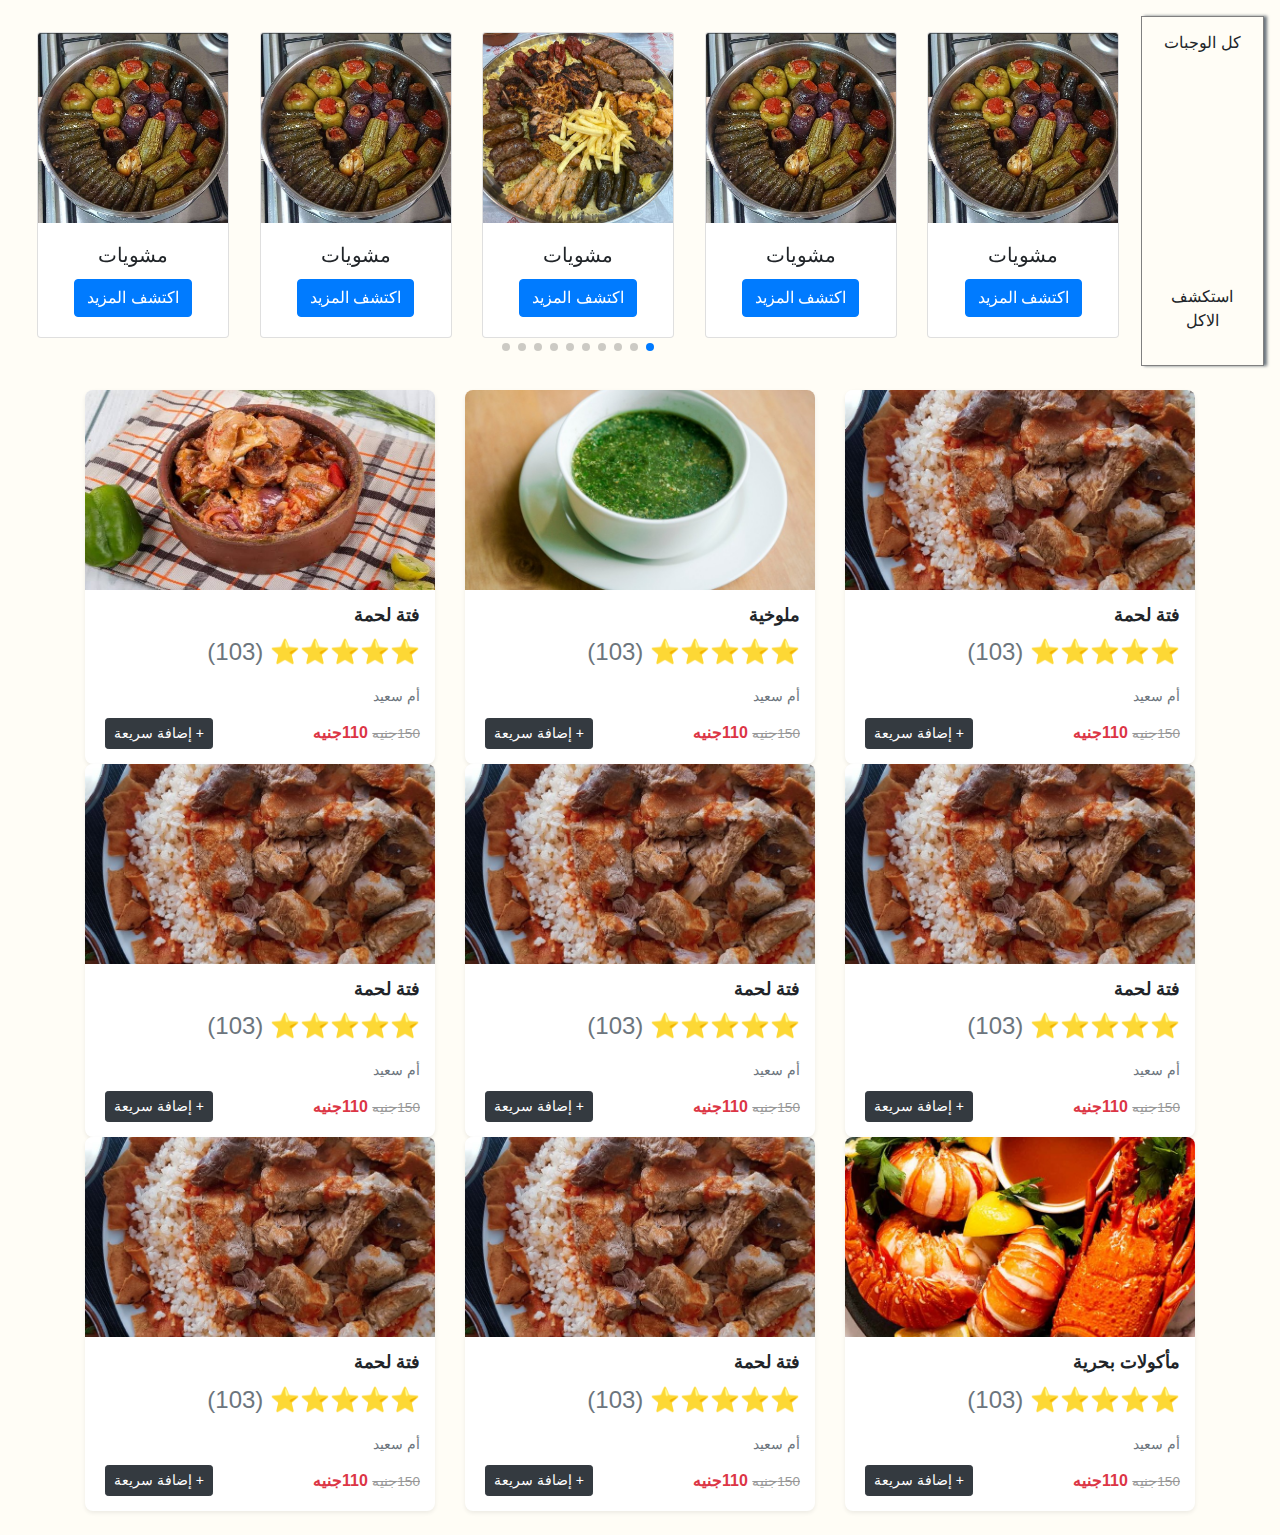
<file: part2/index.html>
<!DOCTYPE html>
<html lang="ar" dir="rtl">
  <head>
    <meta charset="UTF-8" />
    <meta name="viewport" content="width=device-width, initial-scale=1.0" />
    <title>بطاقة المنتج</title>
    <!-- Bootstrap CSS -->
    <link
      rel="stylesheet"
      href="https://maxcdn.bootstrapcdn.com/bootstrap/4.5.2/css/bootstrap.min.css"
    />
    <!-- Custom CSS -->
    <link rel="stylesheet" href="style.css" />
    <link
      rel="stylesheet"
      href="https://cdn.jsdelivr.net/npm/swiper@11/swiper-bundle.min.css"
    />
  </head>
  <body>
    <div class="meal_swipper d-flex m-3">
      <!-- Slider main container -->
      <div class="title p-3">
        <h5>كل الوجبات</h5>
        <p>استكشف الاكل</p>
      </div>
      <div class="swiper p-3">
        <!-- Additional required wrapper -->
        <div class="swiper-wrapper">
          <!-- Slides -->

          <div class="swiper-slide">
            <div class="card" style="width: 12rem">
              <img
                src="/imgs/Food/dish (5).jpeg"
                class="card-img-top img-fluid"
                alt="..."
              />
              <div class="card-body text-center">
                <h5 class="card-title">مشويات</h5>
                <a href="#" class="btn btn-primary">اكتشف المزيد</a>
              </div>
            </div>
          </div>
          <div class="swiper-slide">
            <div class="card" style="width: 12rem">
              <img
                src="/imgs/Food/dish (5).jpeg"
                class="card-img-top img-fluid"
                alt="..."
              />
              <div class="card-body text-center">
                <h5 class="card-title">مشويات</h5>
                <a href="#" class="btn btn-primary">اكتشف المزيد</a>
              </div>
            </div>
          </div>
          <div class="swiper-slide">
            <div class="card" style="width: 12rem">
              <img
                src="/imgs/Food/dish (6).jpeg"
                class="card-img-top img-fluid"
                alt="..."
              />
              <div class="card-body text-center">
                <h5 class="card-title">مشويات</h5>
                <a href="#" class="btn btn-primary">اكتشف المزيد</a>
              </div>
            </div>
          </div>
          <div class="swiper-slide">
            <div class="card" style="width: 12rem">
              <img
                src="/imgs/Food/dish (5).jpeg"
                class="card-img-top img-fluid"
                alt="..."
              />
              <div class="card-body text-center">
                <h5 class="card-title">مشويات</h5>
                <a href="#" class="btn btn-primary">اكتشف المزيد</a>
              </div>
            </div>
          </div>
          <div class="swiper-slide">
            <div class="card" style="width: 12rem">
              <img
                src="/imgs/Food/dish (5).jpeg"
                class="card-img-top img-fluid"
                alt="..."
              />
              <div class="card-body text-center">
                <h5 class="card-title">مشويات</h5>
                <a href="#" class="btn btn-primary">اكتشف المزيد</a>
              </div>
            </div>
          </div>
          <div class="swiper-slide">
            <div class="card" style="width: 12rem">
              <img
                src="/imgs/Food/dish (5).jpeg"
                class="card-img-top img-fluid"
                alt="..."
              />
              <div class="card-body text-center">
                <h5 class="card-title">مشويات</h5>
                <a href="#" class="btn btn-primary">اكتشف المزيد</a>
              </div>
            </div>
          </div>
          <div class="swiper-slide">
            <div class="card" style="width: 12rem">
              <img
                src="/imgs/Food/dish (5).jpeg"
                class="card-img-top img-fluid"
                alt="..."
              />
              <div class="card-body text-center">
                <h5 class="card-title">مشويات</h5>
                <a href="#" class="btn btn-primary">اكتشف المزيد</a>
              </div>
            </div>
          </div>
          <div class="swiper-slide">
            <div class="card" style="width: 12rem">
              <img
                src="/imgs/Food/dish (5).jpeg"
                class="card-img-top img-fluid"
                alt="..."
              />
              <div class="card-body text-center">
                <h5 class="card-title">مشويات</h5>
                <a href="#" class="btn btn-primary">اكتشف المزيد</a>
              </div>
            </div>
          </div>
          <div class="swiper-slide">
            <div class="card" style="width: 12rem">
              <img
                src="/imgs/Food/dish (5).jpeg"
                class="card-img-top img-fluid"
                alt="..."
              />
              <div class="card-body text-center">
                <h5 class="card-title">مشويات</h5>
                <a href="#" class="btn btn-primary">اكتشف المزيد</a>
              </div>
            </div>
          </div>
          <div class="swiper-slide">
            <div class="card" style="width: 12rem">
              <img
                src="/imgs/Food/dish (5).jpeg"
                class="card-img-top img-fluid"
                alt="..."
              />
              <div class="card-body text-center">
                <h5 class="card-title">مشويات</h5>
                <a href="#" class="btn btn-primary">اكتشف المزيد</a>
              </div>
            </div>
          </div>
          ...
        </div>
        <!-- If we need pagination -->
        <div class="swiper-pagination"></div>

        <!-- If we need navigation buttons -->

        <!-- If we need scrollbar -->
      </div>
    </div>
    <div class="container my-4">
      <div class="row">
        <div class="col-md-4">
          <div class="product-card shadow-sm">
            <!-- Product Image and Labels -->
            <div class="product-img-container">
              <img
                src="/imgs/Food/dish (2).jpeg"
                alt="فتة لحمة"
                class="product-img"
              />
            </div>
            <!-- Product Details -->
            <div class="product-details">
              <h5 class="product-title">فتة لحمة</h5>
              <p class="rating">
                <span>⭐⭐⭐⭐⭐</span> <span class="review-count">(103)</span>
              </p>
              <p class="product-maker">أم سعيد</p>
              <!-- Size Options -->
              <!-- <div class="size-options">
              <label>الحجم:</label>
              <button class="btn btn-outline-secondary btn-sm">لفرد واحد</button>
              <button class="btn btn-outline-secondary btn-sm">لشخصين</button>
            </div> -->
              <!-- Price and Action Buttons -->
              <div
                class="price-actions d-flex justify-content-between align-items-center"
              >
                <div class="price">
                  <del>150جنيه</del>
                  <span class="discounted-price">110جنيه</span>
                </div>
                <div class="action-buttons">
                  <!-- <button class="btn btn-warning btn-sm">اشتراك</button> -->
                  <button class="btn btn-dark btn-sm">+ إضافة سريعة</button>
                </div>
              </div>
            </div>
          </div>
        </div>
        <div class="col-md-4">
          <div class="product-card shadow-sm">
            <!-- Product Image and Labels -->
            <div class="product-img-container">
              <img
                src="/imgs/Food/dish (1).jpg"
                alt="ملوخية"
                class="product-img"
              />
            </div>
            <!-- Product Details -->
            <div class="product-details">
              <h5 class="product-title">ملوخية</h5>
              <p class="rating">
                <span>⭐⭐⭐⭐⭐</span> <span class="review-count">(103)</span>
              </p>
              <p class="product-maker">أم سعيد</p>
              <!-- Size Options -->
              <!-- <div class="size-options">
              <label>الحجم:</label>
              <button class="btn btn-outline-secondary btn-sm">لفرد واحد</button>
              <button class="btn btn-outline-secondary btn-sm">لشخصين</button>
            </div> -->
              <!-- Price and Action Buttons -->
              <div
                class="price-actions d-flex justify-content-between align-items-center"
              >
                <div class="price">
                  <del>150جنيه</del>
                  <span class="discounted-price">110جنيه</span>
                </div>
                <div class="action-buttons">
                  <!-- <button class="btn btn-warning btn-sm">اشتراك</button> -->
                  <button class="btn btn-dark btn-sm">+ إضافة سريعة</button>
                </div>
              </div>
            </div>
          </div>
        </div>
        <div class="col-md-4">
          <div class="product-card shadow-sm">
            <!-- Product Image and Labels -->
            <div class="product-img-container">
              <img
                src="/imgs/Food/dish (2).jpg"
                alt="فتة لحمة"
                class="product-img"
              />
            </div>
            <!-- Product Details -->
            <div class="product-details">
              <h5 class="product-title">فتة لحمة</h5>
              <p class="rating">
                <span>⭐⭐⭐⭐⭐</span> <span class="review-count">(103)</span>
              </p>
              <p class="product-maker">أم سعيد</p>
              <!-- Size Options -->
              <!-- <div class="size-options">
              <label>الحجم:</label>
              <button class="btn btn-outline-secondary btn-sm">لفرد واحد</button>
              <button class="btn btn-outline-secondary btn-sm">لشخصين</button>
            </div> -->
              <!-- Price and Action Buttons -->
              <div
                class="price-actions d-flex justify-content-between align-items-center"
              >
                <div class="price">
                  <del>150جنيه</del>
                  <span class="discounted-price">110جنيه</span>
                </div>
                <div class="action-buttons">
                  <!-- <button class="btn btn-warning btn-sm">اشتراك</button> -->
                  <button class="btn btn-dark btn-sm">+ إضافة سريعة</button>
                </div>
              </div>
            </div>
          </div>
        </div>
        <div class="col-md-4">
          <div class="product-card shadow-sm">
            <!-- Product Image and Labels -->
            <div class="product-img-container">
              <img
                src="/imgs/Food/dish (2).jpeg"
                alt="فتة لحمة"
                class="product-img"
              />
            </div>
            <!-- Product Details -->
            <div class="product-details">
              <h5 class="product-title">فتة لحمة</h5>
              <p class="rating">
                <span>⭐⭐⭐⭐⭐</span> <span class="review-count">(103)</span>
              </p>
              <p class="product-maker">أم سعيد</p>
              <!-- Size Options -->
              <!-- <div class="size-options">
              <label>الحجم:</label>
              <button class="btn btn-outline-secondary btn-sm">لفرد واحد</button>
              <button class="btn btn-outline-secondary btn-sm">لشخصين</button>
            </div> -->
              <!-- Price and Action Buttons -->
              <div
                class="price-actions d-flex justify-content-between align-items-center"
              >
                <div class="price">
                  <del>150جنيه</del>
                  <span class="discounted-price">110جنيه</span>
                </div>
                <div class="action-buttons">
                  <!-- <button class="btn btn-warning btn-sm">اشتراك</button> -->
                  <button class="btn btn-dark btn-sm">+ إضافة سريعة</button>
                </div>
              </div>
            </div>
          </div>
        </div>
        <div class="col-md-4">
          <div class="product-card shadow-sm">
            <!-- Product Image and Labels -->
            <div class="product-img-container">
              <img
                src="/imgs/Food/dish (2).jpeg"
                alt="فتة لحمة"
                class="product-img"
              />
            </div>
            <!-- Product Details -->
            <div class="product-details">
              <h5 class="product-title">فتة لحمة</h5>
              <p class="rating">
                <span>⭐⭐⭐⭐⭐</span> <span class="review-count">(103)</span>
              </p>
              <p class="product-maker">أم سعيد</p>
              <!-- Size Options -->
              <!-- <div class="size-options">
              <label>الحجم:</label>
              <button class="btn btn-outline-secondary btn-sm">لفرد واحد</button>
              <button class="btn btn-outline-secondary btn-sm">لشخصين</button>
            </div> -->
              <!-- Price and Action Buttons -->
              <div
                class="price-actions d-flex justify-content-between align-items-center"
              >
                <div class="price">
                  <del>150جنيه</del>
                  <span class="discounted-price">110جنيه</span>
                </div>
                <div class="action-buttons">
                  <!-- <button class="btn btn-warning btn-sm">اشتراك</button> -->
                  <button class="btn btn-dark btn-sm">+ إضافة سريعة</button>
                </div>
              </div>
            </div>
          </div>
        </div>
        <div class="col-md-4">
          <div class="product-card shadow-sm">
            <!-- Product Image and Labels -->
            <div class="product-img-container">
              <img
                src="/imgs/Food/dish (2).jpeg"
                alt="فتة لحمة"
                class="product-img"
              />
            </div>
            <!-- Product Details -->
            <div class="product-details">
              <h5 class="product-title">فتة لحمة</h5>
              <p class="rating">
                <span>⭐⭐⭐⭐⭐</span> <span class="review-count">(103)</span>
              </p>
              <p class="product-maker">أم سعيد</p>
              <!-- Size Options -->
              <!-- <div class="size-options">
              <label>الحجم:</label>
              <button class="btn btn-outline-secondary btn-sm">لفرد واحد</button>
              <button class="btn btn-outline-secondary btn-sm">لشخصين</button>
            </div> -->
              <!-- Price and Action Buttons -->
              <div
                class="price-actions d-flex justify-content-between align-items-center"
              >
                <div class="price">
                  <del>150جنيه</del>
                  <span class="discounted-price">110جنيه</span>
                </div>
                <div class="action-buttons">
                  <!-- <button class="btn btn-warning btn-sm">اشتراك</button> -->
                  <button class="btn btn-dark btn-sm">+ إضافة سريعة</button>
                </div>
              </div>
            </div>
          </div>
        </div>
        <div class="col-md-4">
          <div class="product-card shadow-sm">
            <!-- Product Image and Labels -->
            <div class="product-img-container">
              <img
                src="/imgs/Food/dish (1).jpeg"
                alt="مأكولات بحرية"
                class="product-img"
              />
            </div>
            <!-- Product Details -->
            <div class="product-details">
              <h5 class="product-title">مأكولات بحرية</h5>
              <p class="rating">
                <span>⭐⭐⭐⭐⭐</span> <span class="review-count">(103)</span>
              </p>
              <p class="product-maker">أم سعيد</p>
              <!-- Size Options -->
              <!-- <div class="size-options">
              <label>الحجم:</label>
              <button class="btn btn-outline-secondary btn-sm">لفرد واحد</button>
              <button class="btn btn-outline-secondary btn-sm">لشخصين</button>
            </div> -->
              <!-- Price and Action Buttons -->
              <div
                class="price-actions d-flex justify-content-between align-items-center"
              >
                <div class="price">
                  <del>150جنيه</del>
                  <span class="discounted-price">110جنيه</span>
                </div>
                <div class="action-buttons">
                  <!-- <button class="btn btn-warning btn-sm">اشتراك</button> -->
                  <button class="btn btn-dark btn-sm">+ إضافة سريعة</button>
                </div>
              </div>
            </div>
          </div>
        </div>
        <div class="col-md-4">
          <div class="product-card shadow-sm">
            <!-- Product Image and Labels -->
            <div class="product-img-container">
              <img
                src="/imgs/Food/dish (2).jpeg"
                alt="فتة لحمة"
                class="product-img"
              />
            </div>
            <!-- Product Details -->
            <div class="product-details">
              <h5 class="product-title">فتة لحمة</h5>
              <p class="rating">
                <span>⭐⭐⭐⭐⭐</span> <span class="review-count">(103)</span>
              </p>
              <p class="product-maker">أم سعيد</p>
              <!-- Size Options -->
              <!-- <div class="size-options">
              <label>الحجم:</label>
              <button class="btn btn-outline-secondary btn-sm">لفرد واحد</button>
              <button class="btn btn-outline-secondary btn-sm">لشخصين</button>
            </div> -->
              <!-- Price and Action Buttons -->
              <div
                class="price-actions d-flex justify-content-between align-items-center"
              >
                <div class="price">
                  <del>150جنيه</del>
                  <span class="discounted-price">110جنيه</span>
                </div>
                <div class="action-buttons">
                  <!-- <button class="btn btn-warning btn-sm">اشتراك</button> -->
                  <button class="btn btn-dark btn-sm">+ إضافة سريعة</button>
                </div>
              </div>
            </div>
          </div>
        </div>
        <div class="col-md-4">
          <div class="product-card shadow-sm">
            <!-- Product Image and Labels -->
            <div class="product-img-container">
              <img
                src="/imgs/Food/dish (2).jpeg"
                alt="فتة لحمة"
                class="product-img"
              />
            </div>
            <!-- Product Details -->
            <div class="product-details">
              <h5 class="product-title">فتة لحمة</h5>
              <p class="rating">
                <span>⭐⭐⭐⭐⭐</span> <span class="review-count">(103)</span>
              </p>
              <p class="product-maker">أم سعيد</p>
              <!-- Size Options -->
              <!-- <div class="size-options">
              <label>الحجم:</label>
              <button class="btn btn-outline-secondary btn-sm">لفرد واحد</button>
              <button class="btn btn-outline-secondary btn-sm">لشخصين</button>
            </div> -->
              <!-- Price and Action Buttons -->
              <div
                class="price-actions d-flex justify-content-between align-items-center"
              >
                <div class="price">
                  <del>150جنيه</del>
                  <span class="discounted-price">110جنيه</span>
                </div>
                <div class="action-buttons">
                  <!-- <button class="btn btn-warning btn-sm">اشتراك</button> -->
                  <button class="btn btn-dark btn-sm">+ إضافة سريعة</button>
                </div>
              </div>
            </div>
          </div>
        </div>
        <!-- Repeat col-md-4 for more product cards -->
      </div>
    </div>

    <script src="https://cdn.jsdelivr.net/npm/swiper@11/swiper-bundle.min.js"></script>
    <script src="script.js"></script>
  </body>
</html>
</file>
<file: part2/style.css>
body {
    background-color: #f8f9fa;
    direction: rtl; /* Set RTL for Arabic */
    background-color: #fffdf6;
  }


  .swiper {
    width: 100%;
    height: 350px

  }
  .title{
    display: flex;
    flex-direction: column;
    gap: 2rem;
    justify-content: space-between;
    align-items: center;
    text-align: center;
    border: 0.2px solid gray;
    box-shadow: 3px 0 3px #6c757d;
    h5{
        font-size: 1rem;
    }
  }
  
  .meal
  {
    width: 160px;
    height: 211px;
    box-shadow: 0 3px 3px #00000029;
  }
  .card
  {
    margin: 0 auto;
  }
  .card img {
    height: 190px;
    width: 190px;
    object-fit: cover;
  }
  .product-card {
    background-color: #fff;
    border-radius: 8px;
    overflow: hidden;
    transition: box-shadow 0.3s ease;
  }
  
  .product-card:hover {
    box-shadow: 0px 4px 20px rgba(0, 0, 0, 0.1);
  }
  
  .product-img-container {
    position: relative;
    height: 200px;
  }
  
  .product-img {
    width: 100%;
    height: 100%;
    object-fit: cover;
  }
  
  .label {
    position: absolute;
    bottom: 8px;
    right: 8px; /* Adjusted for RTL */
    background-color: rgba(255, 255, 255, 0.8);
    padding: 3px 8px;
    font-size: 0.85rem;
    border-radius: 4px;
  }
  
  .taste-award {
    position: absolute;
    top: 8px;
    left: 8px; /* Adjusted for RTL */
    font-size: 0.85rem;
    padding: 5px 10px;
    background-color: #333;
    color: #fff;
  }
  
  .product-details {
    padding: 15px;
    text-align: right; /* Right-align text for Arabic */
  }
  
  .product-title {
    font-weight: bold;
    font-size: 1.1rem;
  }
  
  .rating {
    font-size: 0.9rem;
    color: #FFD700; /* Gold color for stars */
  }
  
  .review-count {
    color: #6c757d;
  }
  
  .product-maker {
    color: #6c757d;
    font-size: 0.9rem;
    margin-bottom: 10px;
  }
  
  .size-options label {
    font-size: 0.85rem;
    font-weight: bold;
  }
  
  .size-options .btn {
    margin: 0 3px;
  }
  
  .price-actions {
    margin-top: 10px;
  }
  
  .price del {
    color: #999;
    font-size: 0.85rem;
  }
  
  .discounted-price {
    color: #dc3545;
    font-weight: bold;
  }
  
  .action-buttons .btn {
    margin-left: 5px;
  }
 
  .rating {
    direction: rtl; /* For RTL languages like Arabic */
    font-size: 1.5rem;
    color: #FFD700; /* Gold color for filled stars */
    margin-top: 5px;
}

.star {
    color: #FFD700; /* Gold for filled stars */
    cursor: pointer;
}
</file>
